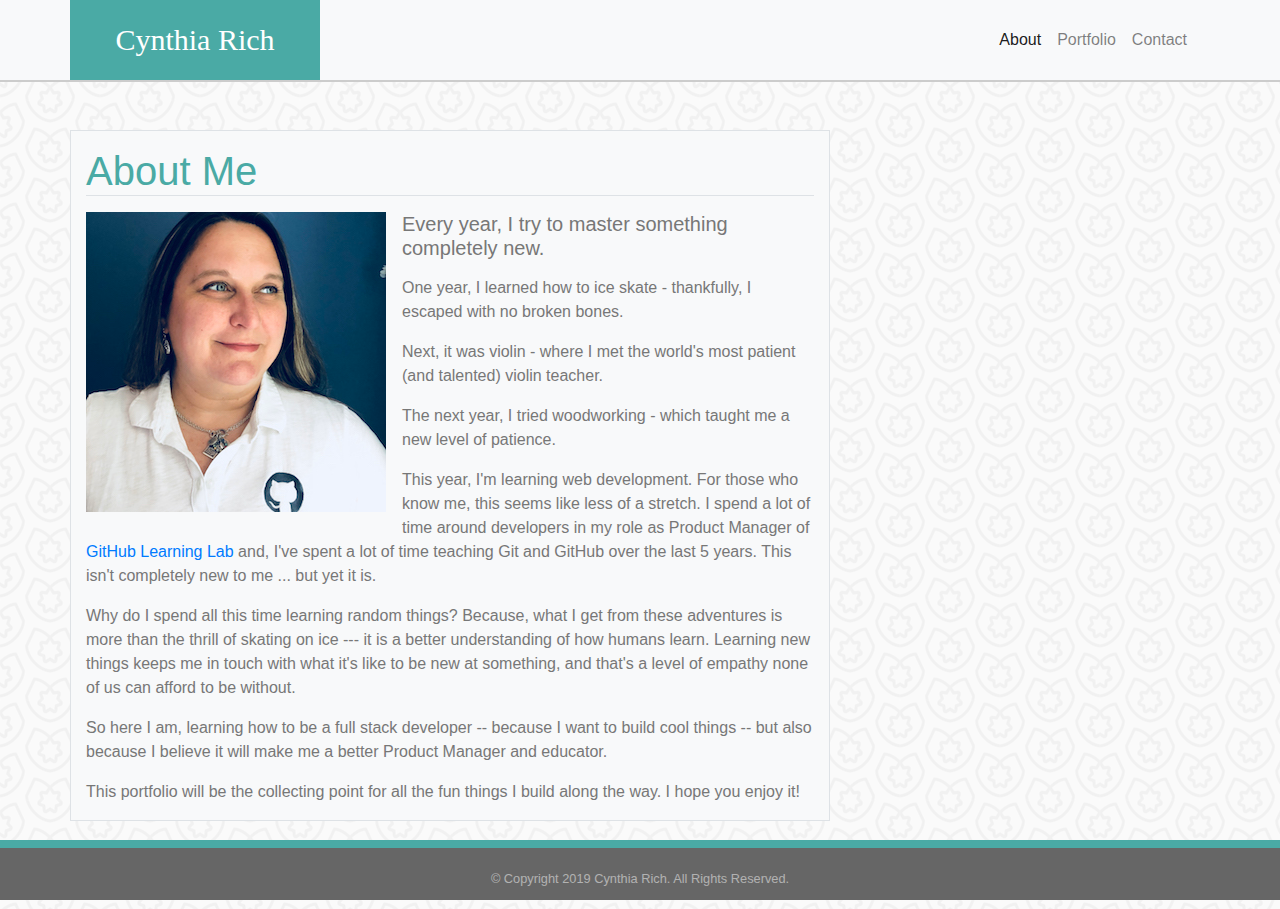
<file: index.html>
<!DOCTYPE html>
<html lang="en">

<head>
    <meta charset="UTF-8">
    <meta name="viewport" content="width=device-width, initial-scale=1, shrink-to-fit=no">
    <meta http-equiv="X-UA-Compatible" content="ie=edge">
    <link rel="stylesheet" href="https://stackpath.bootstrapcdn.com/bootstrap/4.3.1/css/bootstrap.min.css"
        integrity="sha384-ggOyR0iXCbMQv3Xipma34MD+dH/1fQ784/j6cY/iJTQUOhcWr7x9JvoRxT2MZw1T" crossorigin="anonymous">
    <link rel="stylesheet" type="text/css" href="assets/css/style.css">
    <title>Cynthia Rich</title>
</head>

<body>
    <nav class="navbar navbar-expand-sm navbar-light bg-light">
        <div class="container no-padding">
            <a class="navbar-brand navbar-img" href="index.html">Cynthia Rich</a>

            <button class="navbar-toggler" type="button" data-toggle="collapse" data-target="#navbarResponsive"
                aria-controls="navbarResponsive" aria-expanded="false" aria-label="Toggle navigation">
                <span class="navbar-toggler-icon"></span>
            </button>

            <div class="collapse navbar-collapse" id="navbarResponsive">
                <ul class="navbar-nav ml-auto">
                    <li class="nav-item active">
                        <a class="nav-link" href="index.html">About
                            <span class="sr-only">(current)</span>
                        </a>
                    </li>
                    <li class="nav-item">
                        <a class="nav-link" href="portfolio.html">Portfolio</a>
                    </li>
                    <li class="nav-item">
                        <a class="nav-link" href="contact.html">Contact</a>
                    </li>
                </ul>
            </div>
        </div>
    </nav>

    <section>
        <div class="container ">
            <div class="row my-5">
                <div class="col-lg-8 col-md-12 bg-light border border-ccc">
                    <h1 class="my-3 border-bottom">About Me</h1>
                    <div>
                        <img class="float-sm-left mr-3 mb-3" src="assets/images/Cynthia_Rich_Headshot.jpg"
                            alt="Photo of Cynthia">
                        <p class="lead">Every year, I try to master something completely new.</p>
                        <p>One year, I learned how to ice skate - thankfully, I escaped with no broken bones.</p>
                        <p>Next, it was violin - where I met the world's most patient (and talented) violin teacher.</p>
                        <p>The next year, I tried woodworking - which taught me a new level of patience.</p>
                        <p>This year, I'm learning web development. For those who know me, this seems like less of a
                            stretch. I spend a lot of time around developers in my role as Product Manager of <a
                                href="https://lab.github.com">GitHub Learning Lab</a> and, I've spent a lot of time
                            teaching Git and GitHub over the last 5 years. This isn't completely new to me ... but yet
                            it is.</p>
                        <p>Why do I spend all this time learning random things? Because, what I get from these
                            adventures is more than the thrill of skating on ice --- it is a better understanding of how
                            humans learn. Learning new things keeps me in touch with what it's like to be new at
                            something, and that's a level of empathy none of us can afford to be without.</p>
                        <p>So here I am, learning how to be a full stack developer -- because I want to build cool
                            things -- but also because I believe it will make me a better Product Manager and educator.
                        </p>
                        <p>This portfolio will be the collecting point for all the fun things I build along the way. I
                            hope you enjoy it!</p>
                    </div>
                </div>
            </div>
        </div>
    </section>

    <footer class="footer">
        <div class="container">
            <p class="text-center text-white-50"><small>&copy; Copyright 2019 Cynthia Rich. All Rights Reserved.</small>
            </p>
        </div>
    </footer>

    <script src="https://code.jquery.com/jquery-3.3.1.slim.min.js"
        integrity="sha384-q8i/X+965DzO0rT7abK41JStQIAqVgRVzpbzo5smXKp4YfRvH+8abtTE1Pi6jizo"
        crossorigin="anonymous"></script>
    <script src="https://cdnjs.cloudflare.com/ajax/libs/popper.js/1.14.7/umd/popper.min.js"
        integrity="sha384-UO2eT0CpHqdSJQ6hJty5KVphtPhzWj9WO1clHTMGa3JDZwrnQq4sF86dIHNDz0W1"
        crossorigin="anonymous"></script>
    <script src="https://stackpath.bootstrapcdn.com/bootstrap/4.3.1/js/bootstrap.min.js"
        integrity="sha384-JjSmVgyd0p3pXB1rRibZUAYoIIy6OrQ6VrjIEaFf/nJGzIxFDsf4x0xIM+B07jRM"
        crossorigin="anonymous"></script>
</body>

</html>
</file>
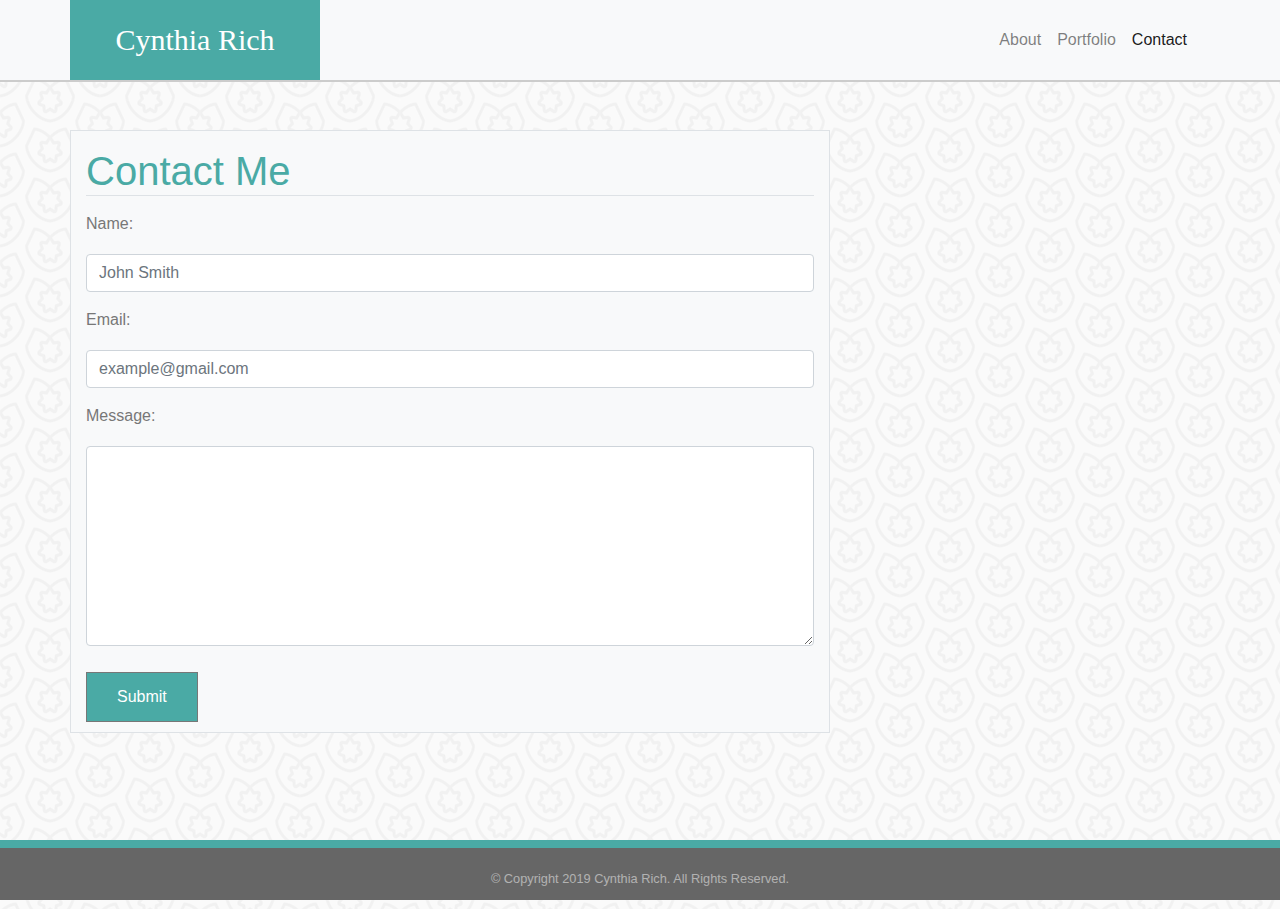
<file: contact.html>
<!DOCTYPE html>
<html lang="en">

<head>
    <meta charset="UTF-8">
    <meta name="viewport" content="width=device-width, initial-scale=1, shrink-to-fit=no">
    <meta http-equiv="X-UA-Compatible" content="ie=edge">
    <link rel="stylesheet" href="https://stackpath.bootstrapcdn.com/bootstrap/4.3.1/css/bootstrap.min.css"
        integrity="sha384-ggOyR0iXCbMQv3Xipma34MD+dH/1fQ784/j6cY/iJTQUOhcWr7x9JvoRxT2MZw1T" crossorigin="anonymous">
    <link rel="stylesheet" type="text/css" href="assets/css/style.css">
    <title>Cynthia Rich</title>
</head>

<body>

    <nav class="navbar navbar-expand-sm navbar-light bg-light">
        <div class="container no-padding">
            <a class="navbar-brand navbar-img" href="index.html">Cynthia Rich</a>

            <button class="navbar-toggler" type="button" data-toggle="collapse" data-target="#navbarResponsive"
                aria-controls="navbarResponsive" aria-expanded="false" aria-label="Toggle navigation">
                <span class="navbar-toggler-icon"></span>
            </button>

            <div class="collapse navbar-collapse" id="navbarResponsive">
                <ul class="navbar-nav ml-auto">
                    <li class="nav-item">
                        <a class="nav-link" href="index.html">About</a>
                    </li>
                    <li class="nav-item">
                        <a class="nav-link" href="portfolio.html">Portfolio</a>
                    </li>
                    <li class="nav-item active">
                        <a class="nav-link" href="contact.html">Contact
                            <span class="sr-only">(current)</span>
                        </a>
                    </li>
                </ul>
            </div>
        </div>
    </nav>

    <section>
        <div class="container ">
            <div class="row my-5">
                <div class="col-lg-8 col-md-12 bg-light border border-ccc">
                    <h1 class="my-3 border-bottom">Contact Me</h1>
                    <form>
                        <div class="form-group">
                            <label for="name">Name:</label>
                            <input type="text" class="form-control" id="name" name="fullname" placeholder="John Smith">
                        </div>
                        <div class="form-group">
                            <label for="email">Email:</label>
                            <input type="email" class="form-control" id="email" name="email"
                                placeholder="example@gmail.com">
                        </div>
                        <div class="form-group">
                            <label for="msg">Message:</label>
                            <textarea id="msg" class="form-control" name="message"></textarea>
                        </div>
                        <input type="submit" id="submit" value="Submit">
                    </form>
                </div>
            </div>
        </div>
    </section>

    <footer class="footer">
        <div class="container">
            <p class="text-center text-white-50"><small>&copy; Copyright 2019 Cynthia Rich. All Rights Reserved.</small>
            </p>
        </div>
    </footer>

    <script src="https://code.jquery.com/jquery-3.3.1.slim.min.js"
        integrity="sha384-q8i/X+965DzO0rT7abK41JStQIAqVgRVzpbzo5smXKp4YfRvH+8abtTE1Pi6jizo"
        crossorigin="anonymous"></script>
    <script src="https://cdnjs.cloudflare.com/ajax/libs/popper.js/1.14.7/umd/popper.min.js"
        integrity="sha384-UO2eT0CpHqdSJQ6hJty5KVphtPhzWj9WO1clHTMGa3JDZwrnQq4sF86dIHNDz0W1"
        crossorigin="anonymous"></script>
    <script src="https://stackpath.bootstrapcdn.com/bootstrap/4.3.1/js/bootstrap.min.js"
        integrity="sha384-JjSmVgyd0p3pXB1rRibZUAYoIIy6OrQ6VrjIEaFf/nJGzIxFDsf4x0xIM+B07jRM"
        crossorigin="anonymous"></script>
</body>

</html>
</file>
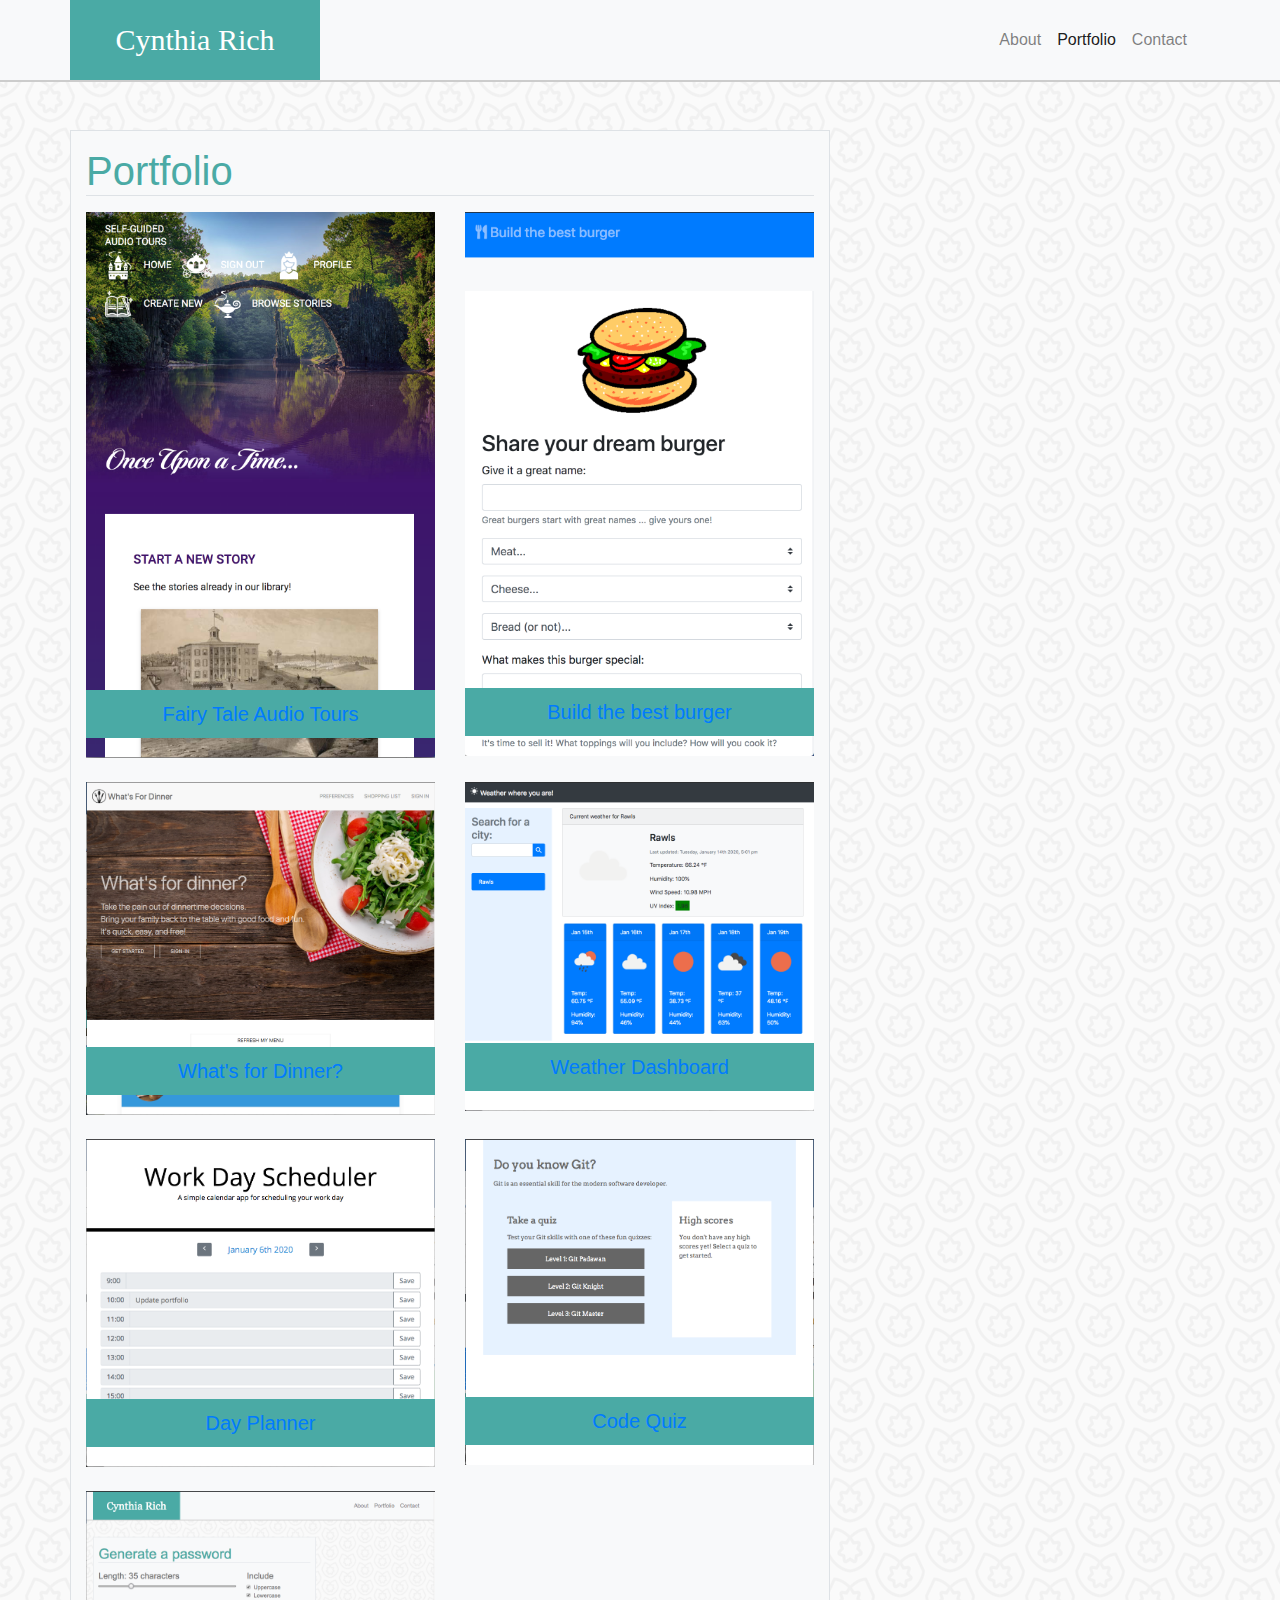
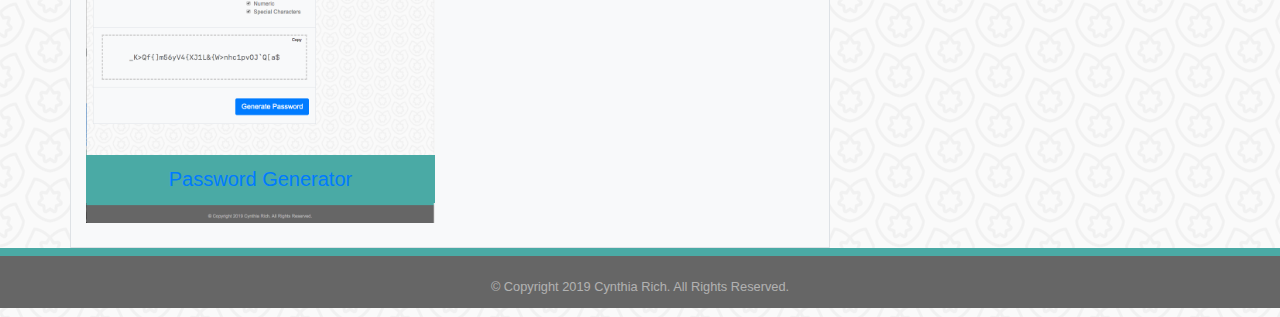
<file: portfolio.html>
<!DOCTYPE html>
<html lang="en">

<head>
    <meta charset="UTF-8">
    <meta name="viewport" content="width=device-width, initial-scale=1, shrink-to-fit=no">
    <meta http-equiv="X-UA-Compatible" content="ie=edge">
    <link rel="stylesheet" href="https://stackpath.bootstrapcdn.com/bootstrap/4.3.1/css/bootstrap.min.css"
        integrity="sha384-ggOyR0iXCbMQv3Xipma34MD+dH/1fQ784/j6cY/iJTQUOhcWr7x9JvoRxT2MZw1T" crossorigin="anonymous">
    <link rel="stylesheet" type="text/css" href="assets/css/style.css">
    <title>Portfolio</title>
</head>

<body>
    <nav class="navbar navbar-expand-sm navbar-light bg-light">
        <div class="container no-padding">
            <a class="navbar-brand navbar-img" href="index.html">Cynthia Rich</a>

            <button class="navbar-toggler" type="button" data-toggle="collapse" data-target="#navbarResponsive"
                aria-controls="navbarResponsive" aria-expanded="false" aria-label="Toggle navigation">
                <span class="navbar-toggler-icon"></span>
            </button>

            <div class="collapse navbar-collapse" id="navbarResponsive">
                <ul class="navbar-nav ml-auto">
                    <li class="nav-item">
                        <a class="nav-link" href="index.html">About</a>
                    </li>
                    <li class="nav-item active">
                        <a class="nav-link" href="portfolio.html">Portfolio
                            <span class="sr-only">(current)</span>
                        </a>
                    </li>
                    <li class="nav-item">
                        <a class="nav-link" href="contact.html">Contact</a>
                    </li>
                </ul>
            </div>
        </div>
    </nav>

    <section>
        <div class="container ">
            <div class="row my-5">
                <div class="col-lg-8 col-md-12 bg-light border border-ccc">
                    <h1 class="my-3 border-bottom">Portfolio</h1>
                    <div class="row">
                        <div class="col-sm-12 col-md-6 col-lg-6 mb-4">
                            <div class="card bg-dark text-white rounded-0 border-0">
                                <img src="assets/images/fairytale-screen.png" class="card-img rounded-0"
                                    alt="Random portolfio image">
                                <div class="card-img-banner d-flex align-items-center justify-content-center">
                                    <a href="http://fairytale-audio-tours.herokuapp.com/stories" _target="blank"><h5 class="card-title">Fairy Tale Audio Tours</h5></a>
                                </div>
                            </div>
                        </div>
                        <div class="col-sm-12 col-md-6 col-lg-6 mb-4">
                            <div class="card bg-dark text-white rounded-0 border-0">
                                <img src="assets/images/burger-screen.png" class="card-img rounded-0"
                                    alt="Random portolfio image">
                                <div class="card-img-banner d-flex align-items-center justify-content-center">
                                    <a href="https://build-the-burger.herokuapp.com/" _target="blank"><h5 class="card-title">Build the best burger</h5></a>
                                </div>
                            </div>
                        </div>
                        <div class="col-sm-12 col-md-6 col-lg-6 mb-4">
                            <div class="card bg-dark text-white rounded-0 border-0">
                                <img src="assets/images/whatsfordinner-screen.png" class="card-img rounded-0"
                                    alt="Random portolfio image">
                                <div class="card-img-banner d-flex align-items-center justify-content-center">
                                    <a href="https://cynthiarich.github.io/whats-for-dinner" _target="blank"><h5 class="card-title">What's for Dinner?</h5></a>
                                </div>
                            </div>
                        </div>
                        <div class="col-sm-12 col-md-6 col-lg-6 mb-4">
                            <div class="card bg-dark text-white rounded-0 border-0">
                                <img src="assets/images/weatherdashboard-screen.png" class="card-img rounded-0"
                                    alt="Random portolfio image">
                                <div class="card-img-banner d-flex align-items-center justify-content-center">
                                    <a href="https://cynthiarich.github.io/weather-dashboard/" _target="blank"><h5 class="card-title">Weather Dashboard</h5></a>
                                </div>
                            </div>
                        </div>
                        <div class="col-sm-12 col-md-6 col-lg-6 mb-4">
                            <div class="card bg-dark text-white rounded-0 border-0">
                                <img src="assets/images/dayplanner-screen.png" class="card-img rounded-0"
                                    alt="Random portolfio image">
                                <div class="card-img-banner d-flex align-items-center justify-content-center">
                                    <a href="https://cynthiarich.github.io/day-planner/" _target="blank"><h5 class="card-title">Day Planner</h5></a>
                                </div>
                            </div>
                        </div>
                        <div class="col-sm-12 col-md-6 col-lg-6 mb-4">
                            <div class="card bg-dark text-white rounded-0 border-0">
                                <img src="assets/images/codequiz-screen.png" class="card-img rounded-0"
                                    alt="Random portolfio image">
                                <div class="card-img-banner d-flex align-items-center justify-content-center">
                                    <a href="https://cynthiarich.github.io/code-quiz/" _target="blank"><h5 class="card-title">Code Quiz</h5></a>
                                </div>
                            </div>
                        </div>
                        <div class="col-sm-12 col-md-6 col-lg-6 mb-4">
                            <div class="card bg-dark text-white rounded-0 border-0">
                                <img src="assets/images/passwordgen-screen.png" class="card-img rounded-0"
                                    alt="Random portolfio image">
                                <div class="card-img-banner d-flex align-items-center justify-content-center">
                                    <a href="https://cynthiarich.github.io/password-generator/" _target="blank"><h5 class="card-title">Password Generator</h5></a>
                                </div>
                            </div>
                        </div>
                    </div>
                </div>
            </div>
        </div>
    </section>

    <footer class="footer">
        <div class="container">
            <p class="text-center text-white-50"><small>&copy; Copyright 2019 Cynthia Rich. All Rights Reserved.</small>
            </p>
        </div>
    </footer>

    <script src="https://code.jquery.com/jquery-3.3.1.slim.min.js"
        integrity="sha384-q8i/X+965DzO0rT7abK41JStQIAqVgRVzpbzo5smXKp4YfRvH+8abtTE1Pi6jizo"
        crossorigin="anonymous"></script>
    <script src="https://cdnjs.cloudflare.com/ajax/libs/popper.js/1.14.7/umd/popper.min.js"
        integrity="sha384-UO2eT0CpHqdSJQ6hJty5KVphtPhzWj9WO1clHTMGa3JDZwrnQq4sF86dIHNDz0W1"
        crossorigin="anonymous"></script>
    <script src="https://stackpath.bootstrapcdn.com/bootstrap/4.3.1/js/bootstrap.min.js"
        integrity="sha384-JjSmVgyd0p3pXB1rRibZUAYoIIy6OrQ6VrjIEaFf/nJGzIxFDsf4x0xIM+B07jRM"
        crossorigin="anonymous"></script>
</body>

</html>
</file>
<file: assets/css/style.css>
body {
    font-family: 'Arial', 'Helvetica Neue', Helvetica, sans-serif;
    font-size: 16px;
    line-height: 150%;
    color: #777;
    background-image: url("../images/lilypads.png");
    margin-bottom: 60px;
    padding: 0;
    width: 100%;
}

.navbar {
    border-bottom: 2px solid #ccc;
    padding: 0;
}

.navbar-brand {
    color: #fff!important;
}

.navbar-img {
    width: 250px;
    height: 80px;
    background-color: #4aaaa5;
    font-family: Georgia, 'Times New Roman', Times, serif;
    font-size: 30px;
    display: flex;
    align-items: center;
    justify-content: center;
}

.border-ccc {
    border: 2px solid #ccc;
}

.footer {
    position: absolute;
    bottom: 0;
    width: 100%;
    /* Set the fixed height of the footer here */
    height: 60px;
    line-height: 60px; /* Vertically center the text there */
    background-color: #666;
    border-top: 8px solid #4aaaa5;

}

.no-padding {
    padding-left: 0;
}

.card-img-banner {
    position: absolute;
    bottom: 20px;
    background-color: #4aaaa5;
    width: 100%;
}

.card-title {
    margin-top: .75rem;
}

h1 {
    color: #4aaaa5;
}


/*styles for contact form*/
input,
textarea {
    box-sizing: border-box;
    padding: 8px;
    border: 1px solid #777;
    margin: 10px 0;
}

#name,
#email,
#msg {
    width: 100%;
    font-size: 16px;
}

#msg {
    height: 200px;
}

#submit {
    background-color: #4aaaa5;
    color: #fff;
    font-size: 16px;
    padding: 12px 30px;
    box-sizing: content-box;
}

html {
    position: relative;
    min-height: 100%;
}
</file>
